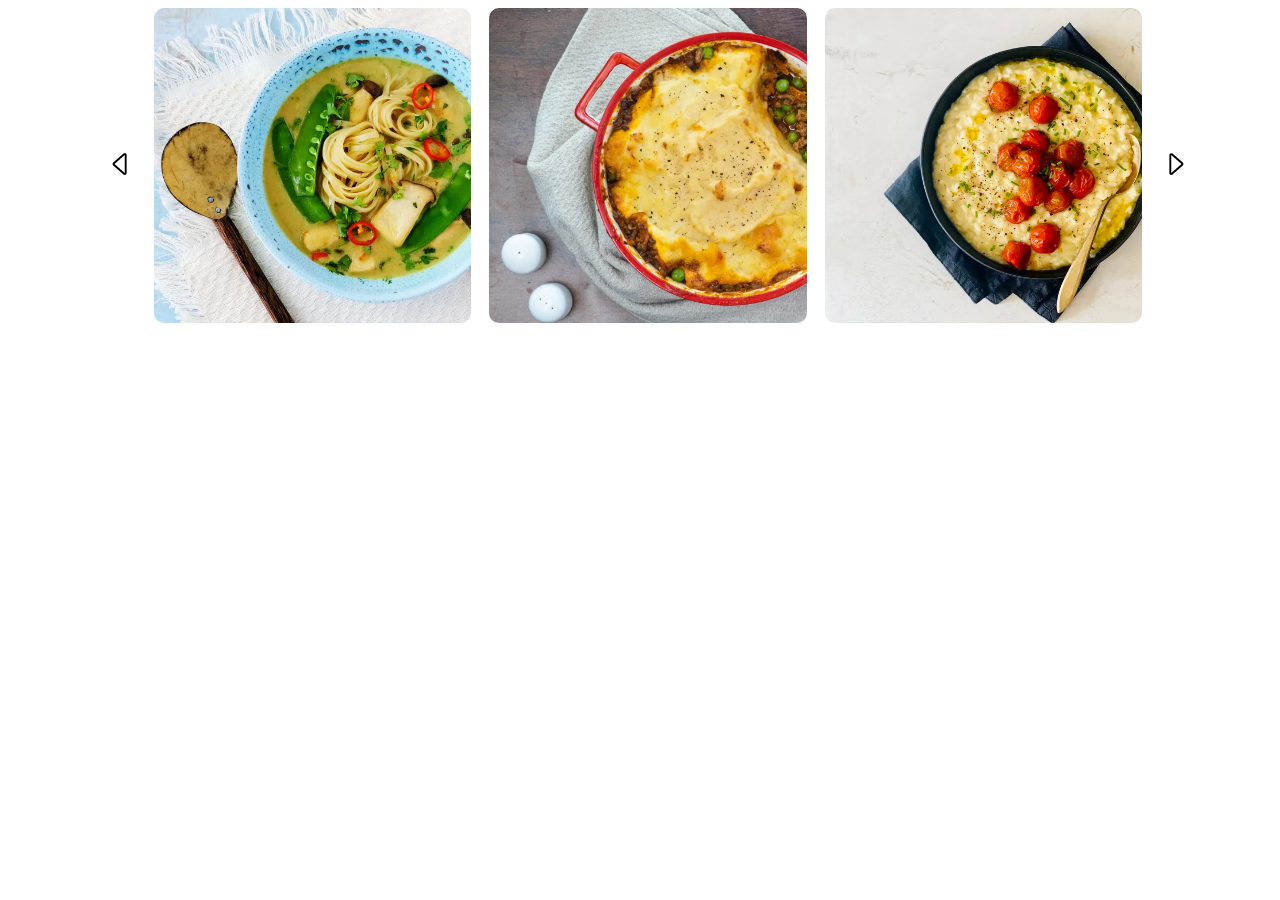
<file: slideshow.html>
<!DOCTYPE html>
<html lang="en">

<head>
    <meta charset="UTF-8">
    <meta http-equiv="X-UA-Compatible" content="IE=edge">
    <meta name="viewport" content="width=device-width, initial-scale=1.0">
    <link rel="stylesheet" href="slideshow.css">
    <title>hello chef</title>
</head>

<body>
    <div class="slidebox">
        <div class="prev " onclick="prev()" ><img src="caret-left.svg" alt="" width="30"></div>
        <div class="slides">
            <div class="slide slide1">
                <div class="meal1"></div>
                <div class="meal2"></div>
                <div class="meal3"></div>
            </div>
            <div class="slide slide2">
                <div class="meal1"></div>
                <div class="meal2"></div>
                <div class="meal3"></div>
            </div>
            <div class="slide slide3">
                <div class="meal1"></div>
                <div class="meal2"></div>
                <div class="meal3"></div>
            </div>
        </div>
        <div class="next" onclick="next()"><img src="caret-right.svg" alt="" width="30"></div>
    </div>
    <script src="slideshow.js"></script>
</body>

</html>
</file>
<file: slideshow.css>
.slidebox {
    display: flex;
    justify-content: center;
    align-items: center;
    width: 100vw;
    height: 35vh;
}

.slides {
    width: 80%;
    height: 100%;
    /* background-color: peru; */
}

.slide {
    display: flex;
    justify-content: space-evenly;
    width: 100%;
    height: 100%;
}

.meal1,
.meal2,
.meal3 {
    height: 100%;
    width: 31%;
    border-radius: 10px;
    background-size: cover;
}

.slide1 .meal1 {
    background-image: url("vegan.webp");
}

.slide1 .meal2 {
background-image: url("weekly_classic.webp");}

.slide1 .meal3 {
    background-image: url("Vegetarian.webp");
}
.slide2 .meal1 {
    background-image: url("gourmet.webp");
}

.slide2 .meal2 {
background-image: url("Chefschoice.webp");}

.slide2 .meal3 {
    background-image: url("quick_easy.webp");
}
.slide3 .meal1 {
    background-image: url("family_friendly.webp");
}

.slide3 .meal2 {
background-image: url("vegan.webp");}

.slide3 .meal3 {
    background-image: url("weekly_classic.webp");
}
</file>
